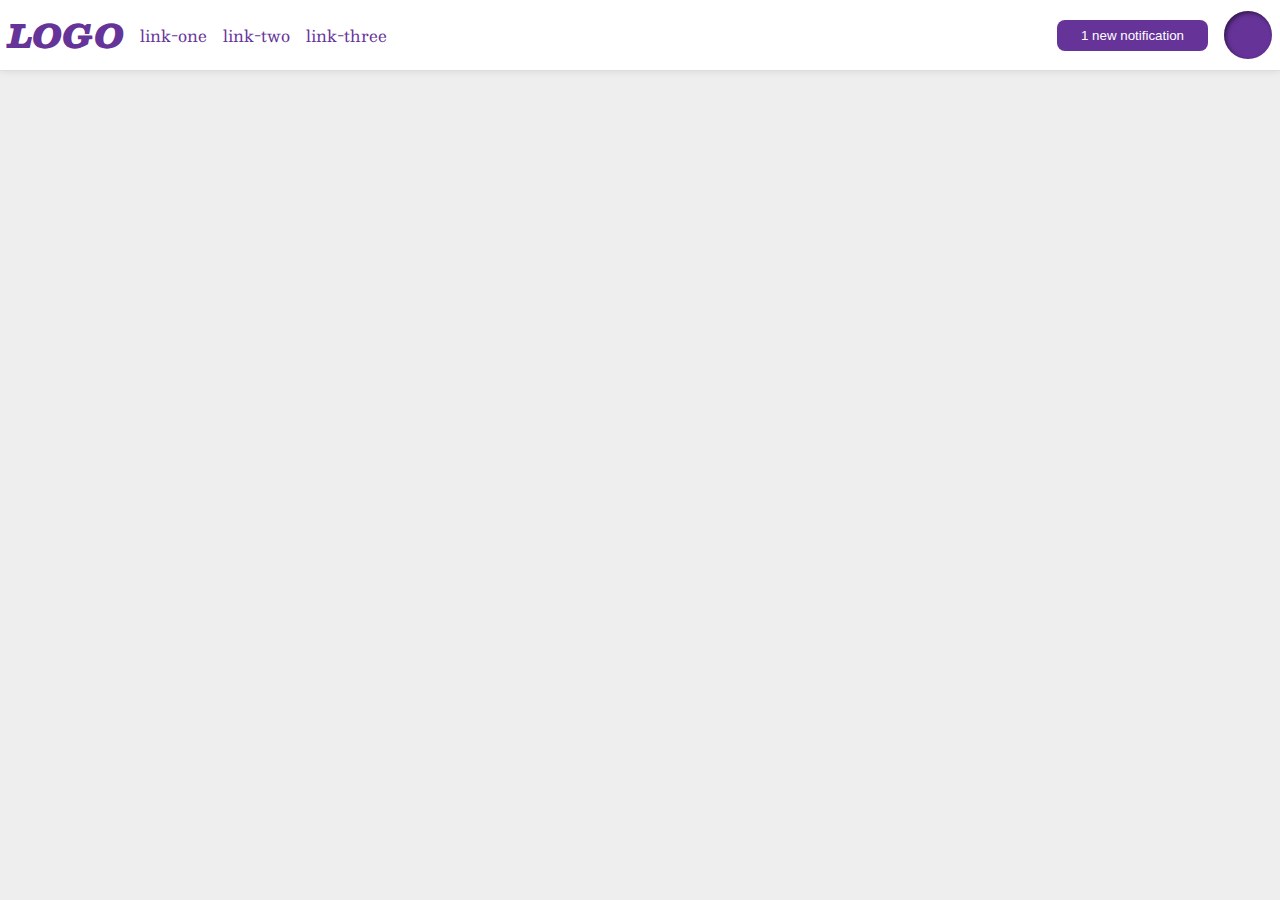
<file: flex/03-flex-header-2/index.html>
<!DOCTYPE html>
<html lang="en">

<head>
  <meta charset="UTF-8">
  <meta http-equiv="X-UA-Compatible" content="IE=edge">
  <meta name="viewport" content="width=device-width, initial-scale=1.0">
  <title>Flex Header 2</title>
  <link rel="stylesheet" href="style.css">
</head>

<body>
  <div class="header">
    <div class="left">
      <div class="logo">
        LOGO
      </div>
      <ul class="links">
        <li><a href="google.com">link-one</a></li>
        <li><a href="google.com">link-two</a></li>
        <li><a href="google.com">link-three</a></li>
      </ul>
    </div>
    <div class="right">
      <button class="notifications">
        1 new notification
      </button>
      <div class="profile-image"></div>
    </div>
  </div>
</body>

</html>
</file>
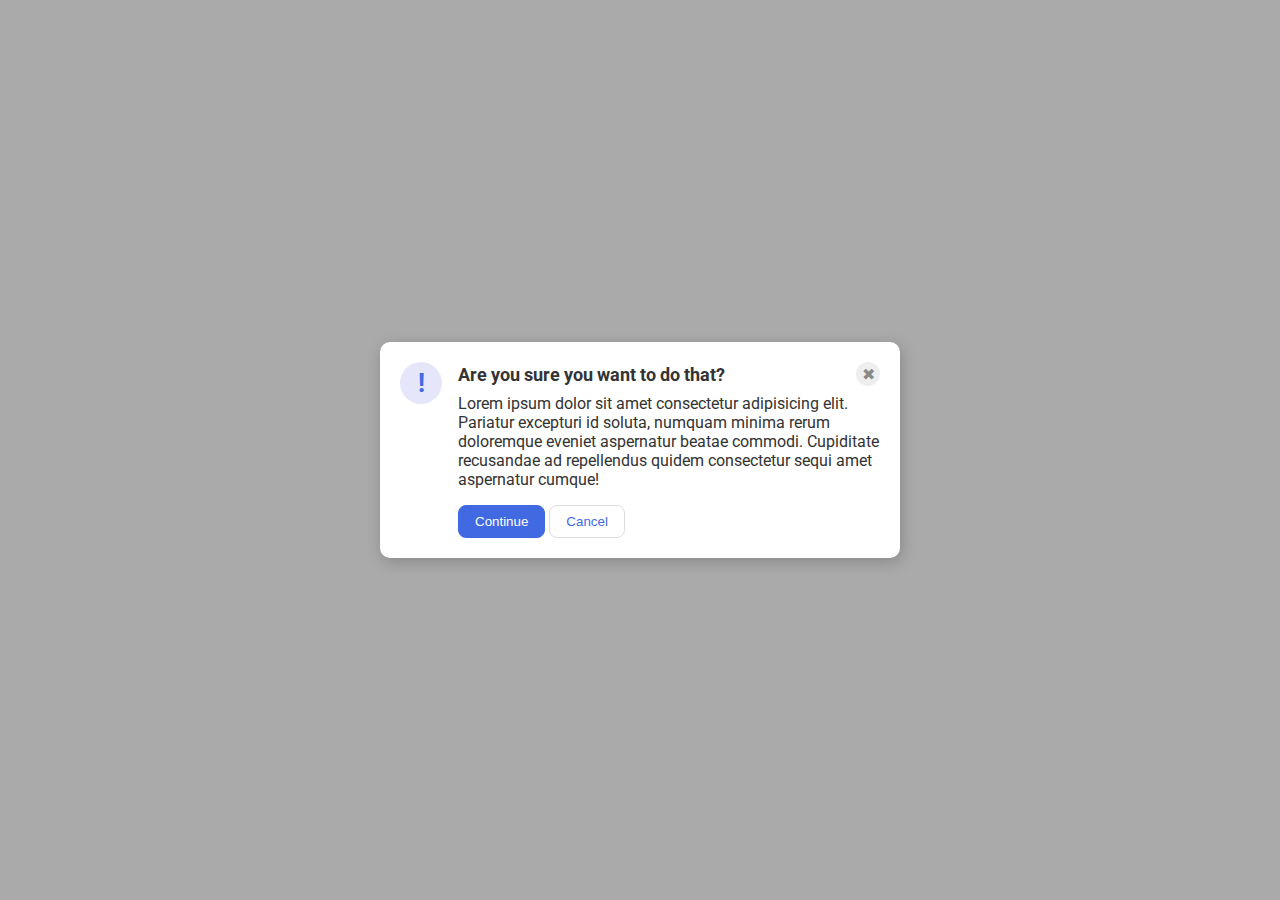
<file: flex/05-flex-modal/index.html>
<!DOCTYPE html>
<html lang="en">

<head>
  <meta charset="UTF-8">
  <meta http-equiv="X-UA-Compatible" content="IE=edge">
  <meta name="viewport" content="width=device-width, initial-scale=1.0">
  <link rel="stylesheet" href="style.css">
  <title>Modal</title>
</head>

<body>
  <div class="modal">
    <div class="icon">!</div>

    <div class="container">

      <div class="header">Are you sure you want to do that?
        <div class="close-button">✖</div>
      </div>
      <div class="text">Lorem ipsum dolor sit amet consectetur adipisicing elit. Pariatur excepturi id soluta, numquam
        minima rerum doloremque eveniet aspernatur beatae commodi. Cupiditate recusandae ad repellendus quidem
        consectetur
        sequi amet aspernatur cumque!</div>
      <button class="continue">Continue</button>
      <button class="cancel">Cancel</button>
    </div>
  </div>
</body>

</html>
</file>
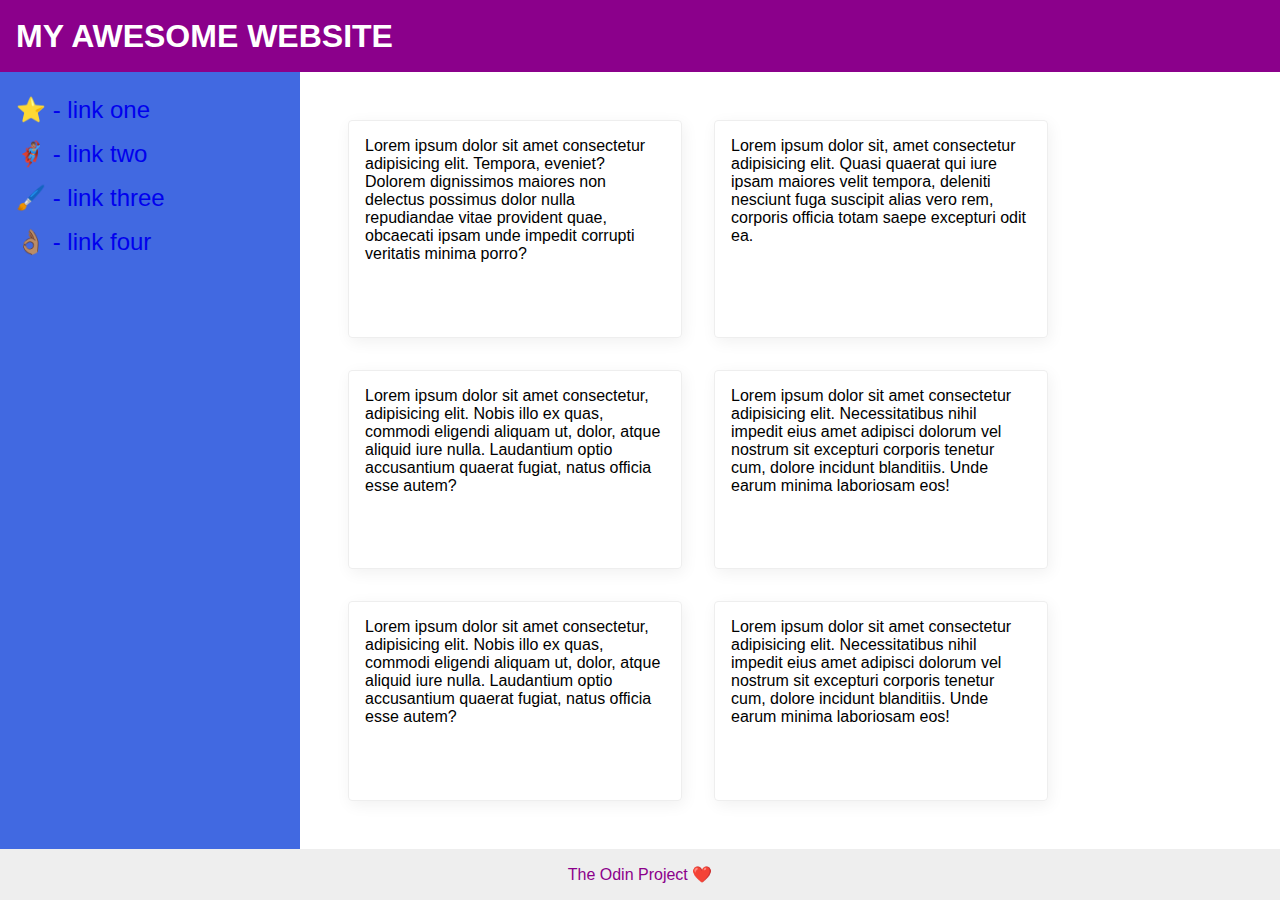
<file: flex/07-flex-layout-2/index.html>
<!DOCTYPE html>
<html lang="en">

<head>
  <meta charset="UTF-8">
  <meta http-equiv="X-UA-Compatible" content="IE=edge">
  <meta name="viewport" content="width=device-width, initial-scale=1.0">
  <title>The Holy Grail</title>
  <link rel="stylesheet" href="style.css">
</head>

<body>
  <div class="header">
    MY AWESOME WEBSITE
  </div>
  <div class="container">
    <div class="sidebar">
      <ul>
        <li><a href="#">⭐ - link one</a></li>
        <li><a href="#">🦸🏽‍♂️ - link two</a></li>
        <li><a href="#">🖌️ - link three</a></li>
        <li><a href="#">👌🏽 - link four</a></li>
      </ul>
    </div>
<div class="card-section">
    <div class="card">Lorem ipsum dolor sit amet consectetur adipisicing elit. Tempora, eveniet? Dolorem dignissimos
      maiores non delectus possimus dolor nulla repudiandae vitae provident quae, obcaecati ipsam unde impedit corrupti
      veritatis minima porro?</div>
    <div class="card">Lorem ipsum dolor sit, amet consectetur adipisicing elit. Quasi quaerat qui iure ipsam maiores
      velit tempora, deleniti nesciunt fuga suscipit alias vero rem, corporis officia totam saepe excepturi odit ea.
    </div>
    <div class="card">Lorem ipsum dolor sit amet consectetur, adipisicing elit. Nobis illo ex quas, commodi eligendi
      aliquam ut, dolor, atque aliquid iure nulla. Laudantium optio accusantium quaerat fugiat, natus officia esse
      autem?</div>
    <div class="card">Lorem ipsum dolor sit amet consectetur adipisicing elit. Necessitatibus nihil impedit eius amet
      adipisci dolorum vel nostrum sit excepturi corporis tenetur cum, dolore incidunt blanditiis. Unde earum minima
      laboriosam eos!</div>
    <div class="card">Lorem ipsum dolor sit amet consectetur, adipisicing elit. Nobis illo ex quas, commodi eligendi
      aliquam ut, dolor, atque aliquid iure nulla. Laudantium optio accusantium quaerat fugiat, natus officia esse
      autem?</div>
    <div class="card">Lorem ipsum dolor sit amet consectetur adipisicing elit. Necessitatibus nihil impedit eius amet
      adipisci dolorum vel nostrum sit excepturi corporis tenetur cum, dolore incidunt blanditiis. Unde earum minima
      laboriosam eos!</div>
    </div>
  </div>
  <div class="footer">
    The Odin Project ❤️
  </div>
</body>

</html>
</file>
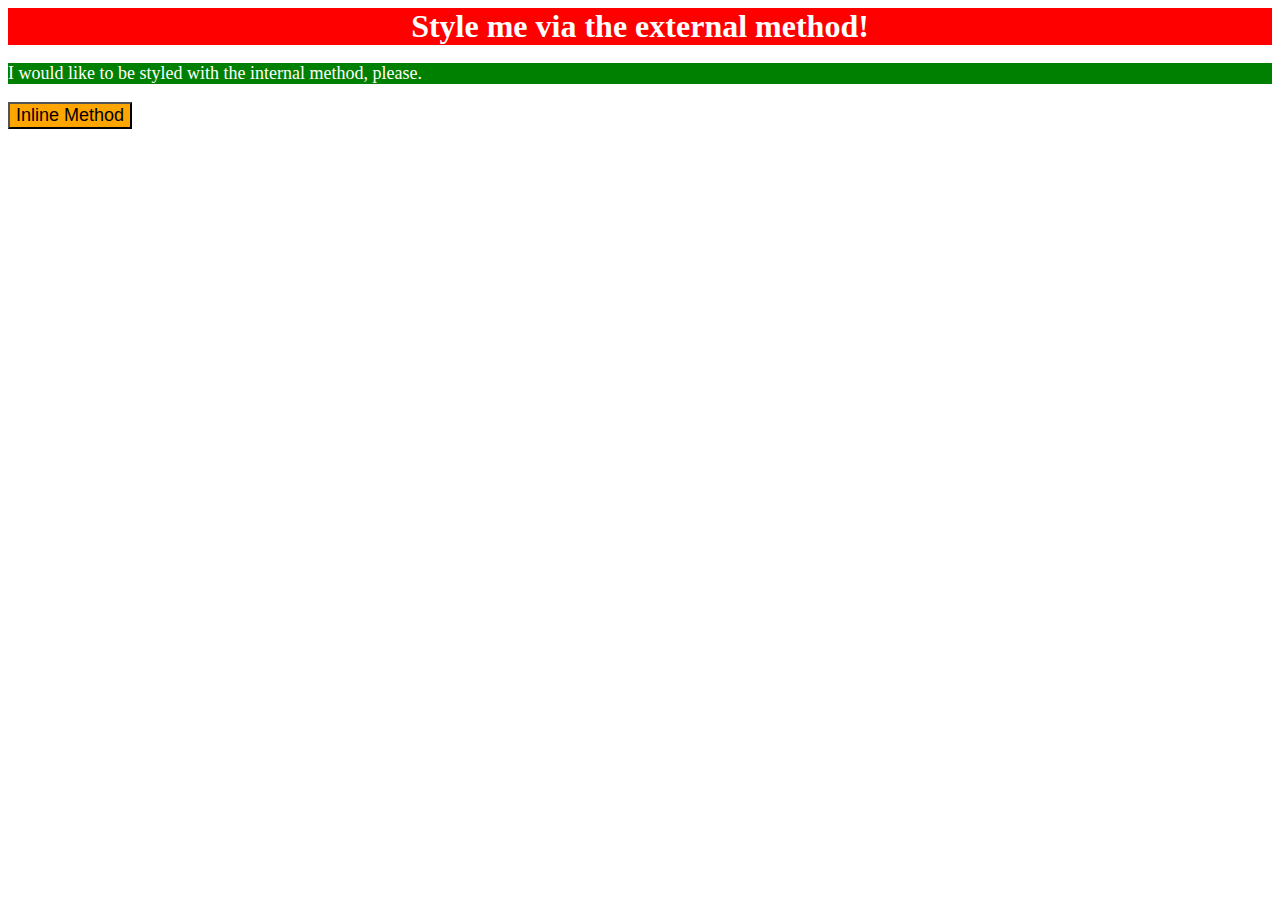
<file: foundations/01-css-methods/index.html>
<!DOCTYPE html>
<html lang="en">
  <head>
    <meta charset="UTF-8">
    <meta http-equiv="X-UA-Compatible" content="IE=edge">
    <meta name="viewport" content="width=device-width, initial-scale=1.0">
    <link rel="stylesheet" href="styles.css">
    <title>Methods for Adding CSS</title>
    <style>
      p {
        background-color: green;
        color: white;
        font-size: 18px;
      }
    </style>
  </head>
  <body>
    <div>Style me via the external method!</div>
    <p>I would like to be styled with the internal method, please.</p>
    <button style="background-color: orange; font-size: 18px;">Inline Method</button>
  </body>
</html>
</file>
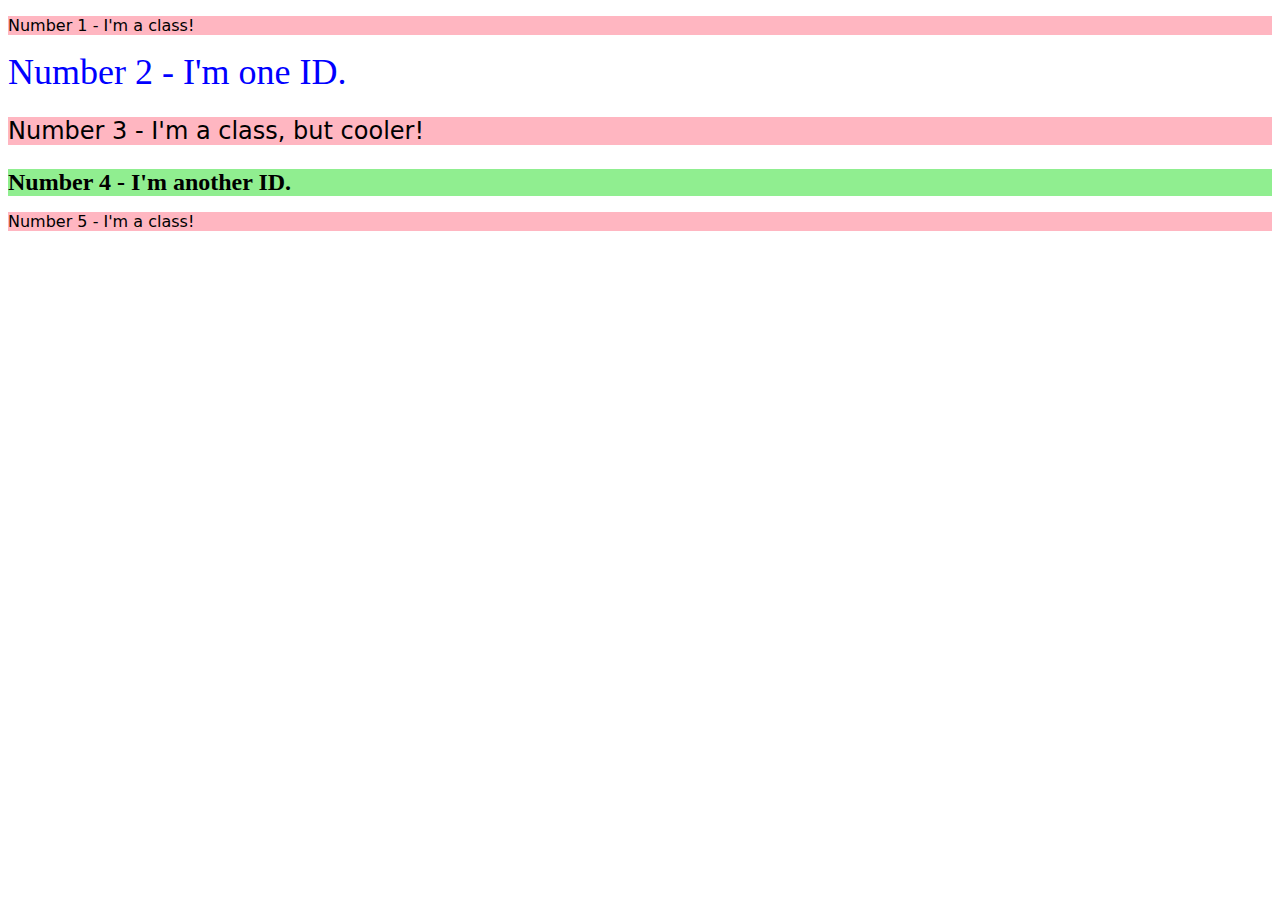
<file: foundations/02-class-id-selectors/index.html>
<!DOCTYPE html>
<html lang="en">
  <head>
    <meta charset="UTF-8">
    <meta http-equiv="X-UA-Compatible" content="IE=edge">
    <meta name="viewport" content="width=device-width, initial-scale=1.0">
    <title>Class and ID Selectors</title>
    <link rel="stylesheet" href="style.css">
  </head>
  <body>
    <p class="number-one">Number 1 - I'm a class!</p>
    <div id="number-two">Number 2 - I'm one ID.</div>
    <p class="number-three">Number 3 - I'm a class, but cooler!</p>
    <div id="number-four">Number 4 - I'm another ID.</div>
    <p class="number-five">Number 5 - I'm a class!</p>
  </body>
</html>
</file>
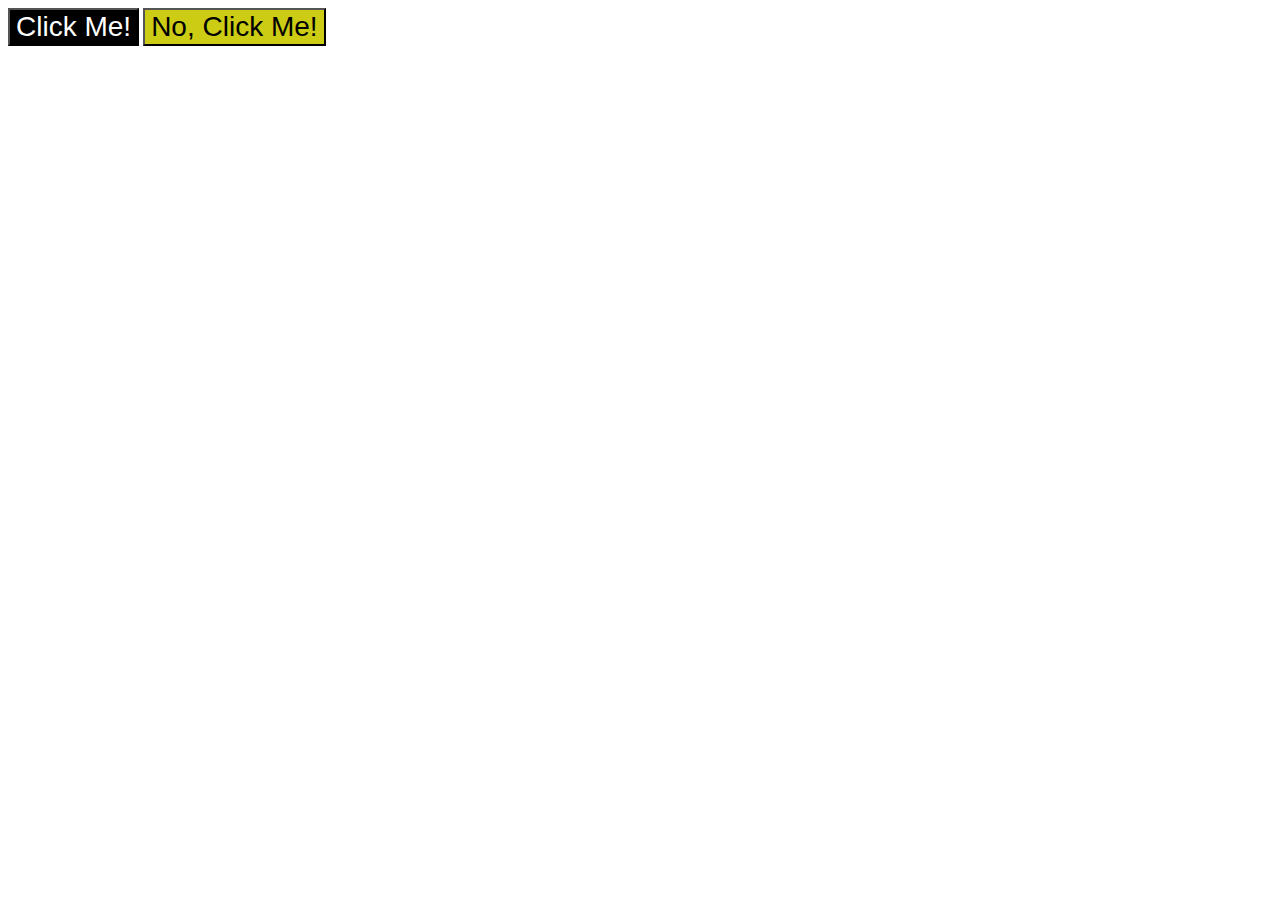
<file: foundations/03-grouping-selectors/index.html>
<!DOCTYPE html>
<html lang="en">
  <head>
    <meta charset="UTF-8">
    <meta http-equiv="X-UA-Compatible" content="IE=edge">
    <meta name="viewport" content="width=device-width, initial-scale=1.0">
    <title>Grouping Selectors</title>
    <link rel="stylesheet" href="style.css">
  </head>
  <body>
    <button class="black click">Click Me!</button>
    <button class="yellow click">No, Click Me!</button>
  </body>
</html>
</file>
<file: flex/03-flex-header-2/style.css>
/* this is some magical font-importing.  
you'll learn about it later. */
@import url('https://fonts.googleapis.com/css2?family=Besley:ital,wght@0,400;1,900&display=swap');

body {
  margin: 0;
  background: #eee;
  font-family: Besley, serif;
}

.header {
  background: white;
  border-bottom: 1px solid #ddd;
  box-shadow: 0 0 8px rgba(0,0,0,.1);
  display: flex;
  padding: 8px;
}

.left {
  margin-right: auto;
}
.left, .right {
  display: flex;
  align-items: center;
  gap: 16px;

}


.profile-image {
  background: rebeccapurple;
  box-shadow: inset 2px 2px 4px rgba(0,0,0,.5);
  border-radius: 50%;
  width: 48px;
  height:  48px;
}

.logo {
  color: rebeccapurple;
  font-size: 32px;
  font-weight: 900;
  font-style: italic;
}

button {
  border: none;
  border-radius: 8px;
  background: rebeccapurple;
  color: white;
  padding: 8px 24px;
}

a {
  /* this removes the line under our links */
  text-decoration: none;
  color: rebeccapurple;
}

ul {
  list-style-type: none;
  display: flex;
  margin: 0;
  padding: 0;
  gap: 16px;
}
</file>
<file: flex/05-flex-modal/style.css>
@import url('https://fonts.googleapis.com/css2?family=Roboto:wght@400;700&display=swap');

html, body {
  height: 100%;
}

body {
  font-family: Roboto, sans-serif;
  margin: 0;
  background: #aaa;
  color: #333;
  /* I'll give you this one for free lol */
  display: flex;
  align-items: center;
  justify-content: center;
}

.modal {
  background: white;
  width: 480px;
  border-radius: 10px;
  box-shadow: 2px 4px 16px rgba(0,0,0,.2);
  padding: 20px;
  display: flex;
  gap: 16px;
}

.icon {
  color: royalblue;
  font-size: 26px;
  font-weight: 700;
  background: lavender;
  width: 42px;
  height: 42px;
  border-radius: 50%;
  display: flex;
  align-items: center;
  justify-content: center;
  flex-shrink: 0;
}

.text {
  margin-bottom: 16px;
}

.header {
  display: flex;
  align-items: center;
  justify-content: space-between;
  font-size: 18px;
  font-weight: 700;
  margin-bottom: 8px;
}


.close-button {
  background: #eee;
  border-radius: 50%;
  color: #888;
  font-weight: 400;
  font-size: 16px;
  height: 24px;
  width: 24px;
  display: flex;
  align-items: center;
  justify-content: center;
}

button {
  padding: 8px 16px;
  border-radius: 8px;
}

button.continue {
  background: royalblue;
  border: 1px solid royalblue;
  color: white;
}

button.cancel {
  background: white;
  border: 1px solid #ddd;
  color: royalblue;
}
</file>
<file: flex/07-flex-layout-2/style.css>
body {
  font-family: -apple-system, BlinkMacSystemFont, 'Segoe UI', Roboto, Oxygen, Ubuntu, Cantarell, 'Open Sans', 'Helvetica Neue', sans-serif;
  margin: 0;
  min-height: 100vh;
  display: flex;
  flex-direction: column;
}

.header {
  display: flex;
  height: 72px;
  background: darkmagenta;
  color: white;
  font-size: 32px;
  font-weight: 900;
  align-items: center;
  padding: 0 16px;
}

.container {
  display: flex;
  flex: 1;
}

ul {
  display: flex;
  flex-direction: column;
  list-style: none;
  padding-left: 16px;
  gap: 16px;
}

.footer {
  display: flex;
  height: 72px;
  background: #eee;
  color: darkmagenta;
  flex: 0;
  justify-content: center;
  align-items: center;
  padding: 16px;
}

.sidebar {
  width: 300px;
  background: royalblue;
  flex-shrink: 0;
  font-size: 24px;
}

a {
  text-decoration: none;
}

.card-section {
  display: flex;
  padding: 32px;
  flex-wrap: wrap;
}
.card {
  border: 1px solid #eee;
  box-shadow: 2px 4px 16px rgba(0,0,0,.06);
  border-radius: 4px;
  padding: 16px;
  margin: 16px;
  width: 300px;
}
</file>
<file: foundations/01-css-methods/styles.css>
div {
    background-color: red;
    color: white;
    font-size: 32px;
    text-align: center;
    font-weight: bold;
}
</file>
<file: foundations/02-class-id-selectors/style.css>
.number-one, .number-three, .number-five{
    background-color: #ffb6c1;
    font-family: Verdana, DejaVu Sans, sans-serif;
}

#number-four, .number-three{
    font-size: 24px;
}

#number-two {
    color: #0000ff;
    font-size: 36px;
}

#number-four {
    background-color: #90ee90;
    font-weight: bold;
}
</file>
<file: foundations/03-grouping-selectors/style.css>
.black {
    background-color: black;
    color: white;
}

.yellow {
    background-color: rgb(204, 204, 21);
}

.click {
    font-size: 28px;
    font-family: Helvetica, 'Times New Roman', sans-serif;
}
</file>
